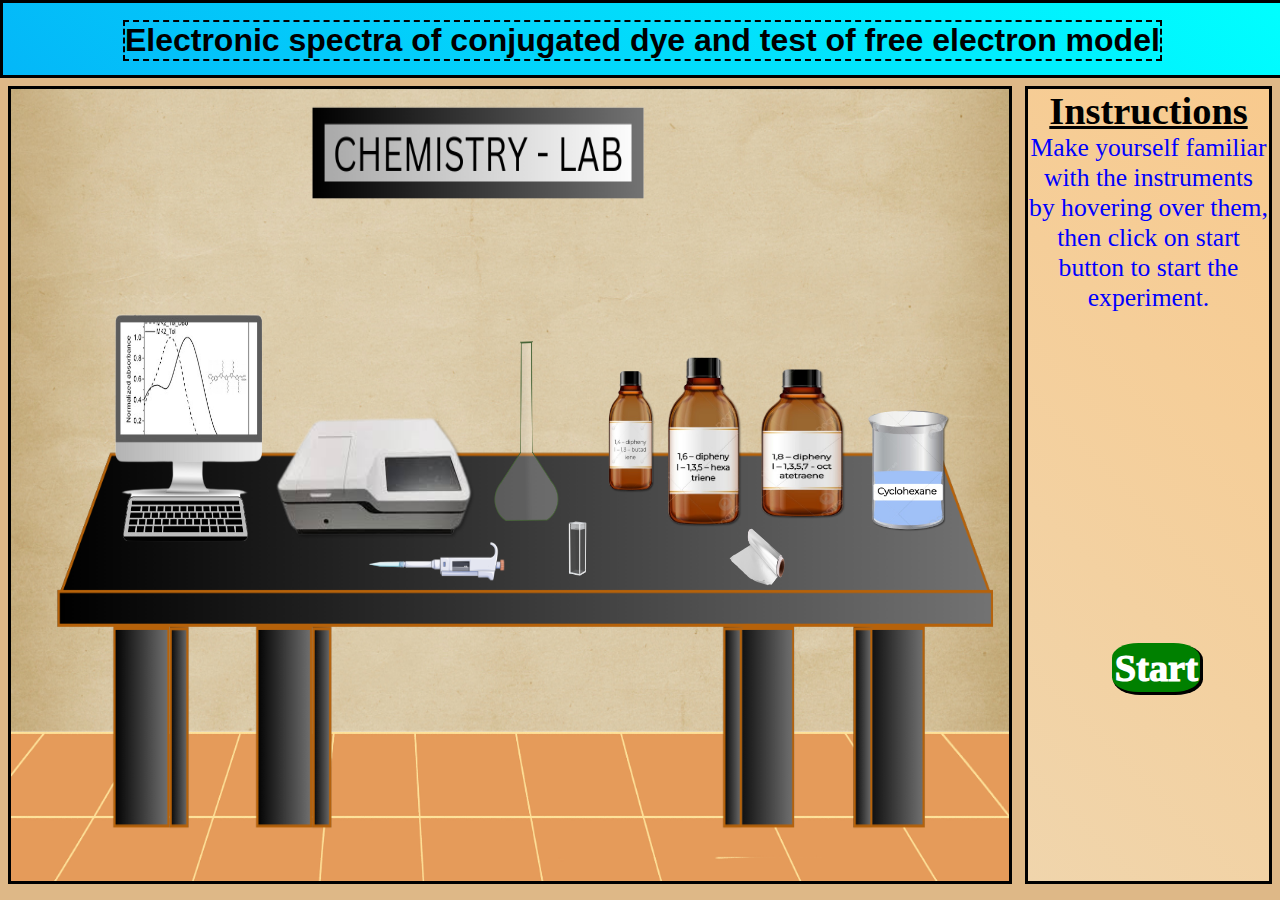
<file: index.html>
<!DOCTYPE html>
<html>
<head>
	
    <link rel="stylesheet" href="./css/main.css">
</head>
<body>
	<div class="main">
		<div class="header">
			<h1>
				Electronic spectra of conjugated dye and test of free electron model
			</h1>
		</div>
		<div class="footer">
			<div class="simulate" id="simulator">
				<img id="lab" src="./images/lab.png" alt="images">
			</div>
			<div id="work">
				<div id="pc" class="pc">
					<img id="pcimage" class="pcimage" src="./images/PC.png" alt="pc">
					<h1 id="h1pc" class="hovpc">Computer Screen</h1>
				</div>
				<div id="spectrometer">
					<img id="spectoimg" src="./images/specto-off.png" alt="spectrophotometer">
					<h1 id="hovspecto">UV-Vis Spectrophotometer</h1> 
				</div>
				<div id="pippete">
					<img class="pippeteimg" src="./images/micro pippete.png" alt="PIPPETE">
					<h1 id="hovpippete">Micro-Pippete</h1>
				</div> 
				<div id="conicalflask">
					<img class="flaskimg" src="./images/Conical flask.png" alt="conicalflask">
					<h1 id="hovflask">Conicalflask</h1>
				</div>
				<div id="cuvette">
					<img class="cuvetteimg" src="./images/cuvette-1.png" alt="cuvette">
					<h1 id="hovcuvette">Cuvette</h1>
				</div>
				<div id="box1">
					<img class="box1img" src="./images/1,4diphenyl.png" alt="box1">
					<h1 id="hovbox1">1,4–diphenyl–1,3butadiene</h1>
				</div>
				<div id="box2">
					<img class="box2img" src="./images/1,6-diphenyl.png" alt="box2">
					<h1 id="hovbox2">1,6–diphenyl–1,3,5hexatriene</h1>
				</div>
				<div id="box3">
					<img class="box3img" src="./images/1,8-diphenyl.png" alt="box3">
					<h1 id="hovbox3">1,8–diphenyl–1,3,5,7octatetraene</h1>
				</div>
				<div id="box4">
					<img class="box4img" src="./images/Cyclohexane.png" alt="box4">
					<h1 id="hovbox4">Cyclohexane</h1>
				</div>
				<div id="alfoil">
					<img class="alfoilimg" src="./images/alluminium foil.png" alt="alfoil">
					<h1 id="hovalfoil">Aluminium-foil</h1>
				</div>
			</div>
			<div id="message">
				<h1 id="ins">Instructions</h1>
				<h1 id="text">
					Make yourself familiar with the instruments by hovering over them, then click on start button to start the experiment.
				</h1>	
				<button id="start"><a href="step.html">Start</a></button>		
			</div>
		</div>
		
	</div>
	
    <script src="./js/main.js"></script>
</body>
</html>
</file>
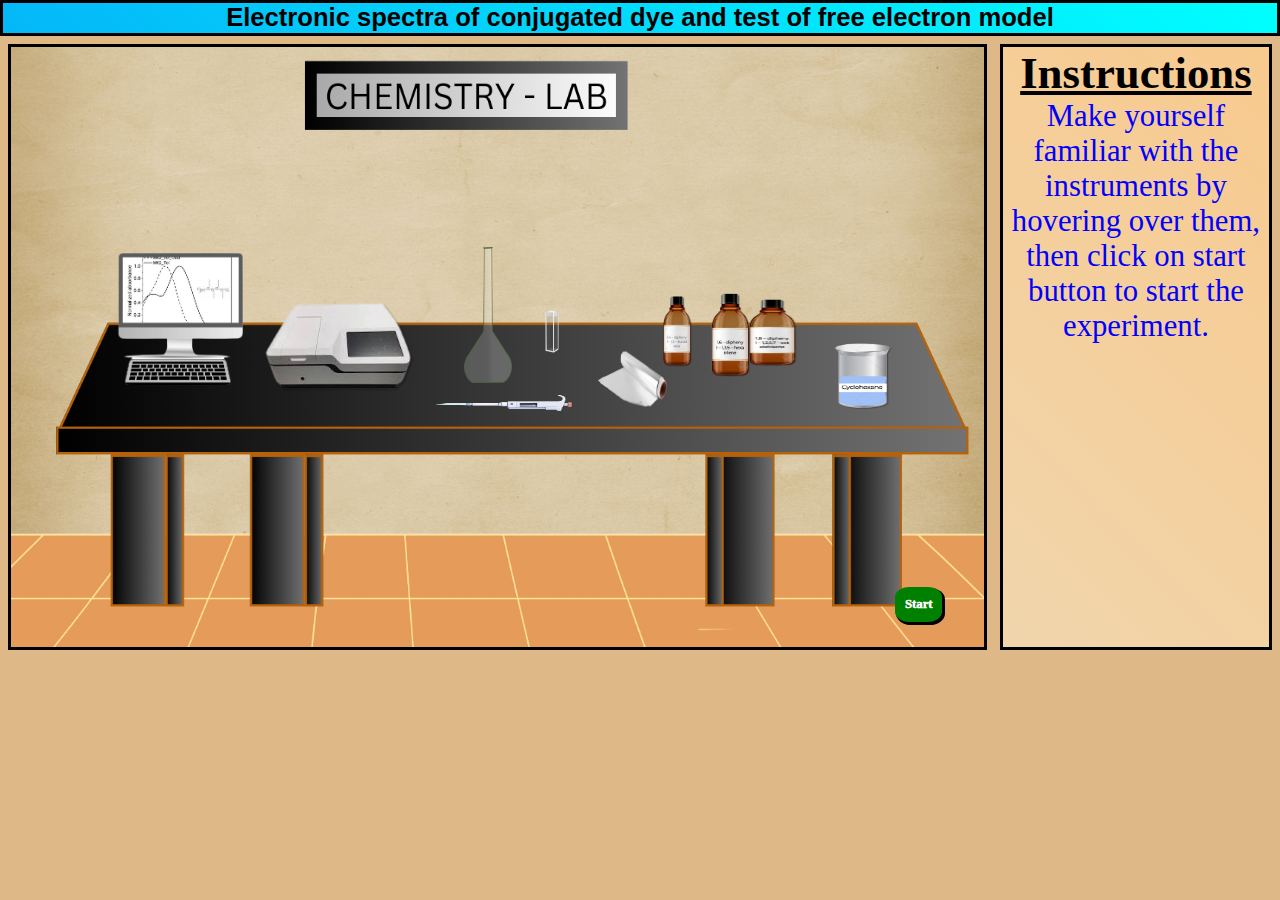
<file: experiment/simulation/index.html>
<!DOCTYPE html>
<html>
<head>
	
    <link rel="stylesheet" href="./css/main.css">
</head>
<body>
	<div class="main">
		<div class="header">
			<h1>
				Electronic spectra of conjugated dye and test of free electron model
			</h1>
		</div>
		<div class="footer">
			<div class="simulate" id="simulator">
				<img id="lab" src="./images/lab.png" alt="images">
			</div>
			<div id="work">
				<div id="pc" class="pc">
					<img id="pcimage" class="pcimage" src="./images/PC.png" alt="pc">
					<h1 id="h1pc" class="hovpc">Computer Screen</h1>
				</div>
				<div id="spectrometer">
					<img id="spectoimg" src="./images/specto-off.png" alt="spectrophotometer">
					<h1 id="hovspecto">UV-Vis Spectrophotometer</h1> 
				</div>
				<div id="pippete">
					<img class="pippeteimg" src="./images/micro pippete.png" alt="PIPPETE">
					<h1 id="hovpippete">Micro-Pippete</h1>
				</div> 
				<div id="conicalflask">
					<img class="flaskimg" src="./images/Conical flask.png" alt="conicalflask">
					<h1 id="hovflask">Conicalflask</h1>
				</div>
				<div id="cuvette">
					<img class="cuvetteimg" src="./images/cuvette-1.png" alt="cuvette">
					<h1 id="hovcuvette">Cuvette</h1>
				</div>
				<div id="box1">
					<img class="box1img" src="./images/1,4diphenyl.png" alt="box1">
					<h1 id="hovbox1">1,4–diphenyl–1,3butadiene</h1>
				</div>
				<div id="box2">
					<img class="box2img" src="./images/1,6-diphenyl.png" alt="box2">
					<h1 id="hovbox2">1,6–diphenyl–1,3,5hexatriene</h1>
				</div>
				<div id="box3">
					<img class="box3img" src="./images/1,8-diphenyl.png" alt="box3">
					<h1 id="hovbox3">1,8–diphenyl–1,3,5,7octatetraene</h1>
				</div>
				<div id="box4">
					<img class="box4img" src="./images/Cyclohexane.png" alt="box4">
					<h1 id="hovbox4">Cyclohexane</h1>
				</div>
				<div id="alfoil">
					<img class="alfoilimg" src="./images/alluminium foil.png" alt="alfoil">
					<h1 id="hovalfoil">Aluminium-foil</h1>
				</div>
				<button id="start"><a href="step.html">Start</a></button>
			</div>
			<div id="message">
				<h1 id="ins">Instructions</h1>
				<h1 id="text">
					Make yourself familiar with the instruments by hovering over them, then click on start button to start the experiment.
				</h1>			
			</div>
		</div>
		
	</div>
	
    <script src="./js/main.js"></script>
</body>
</html>
</file>
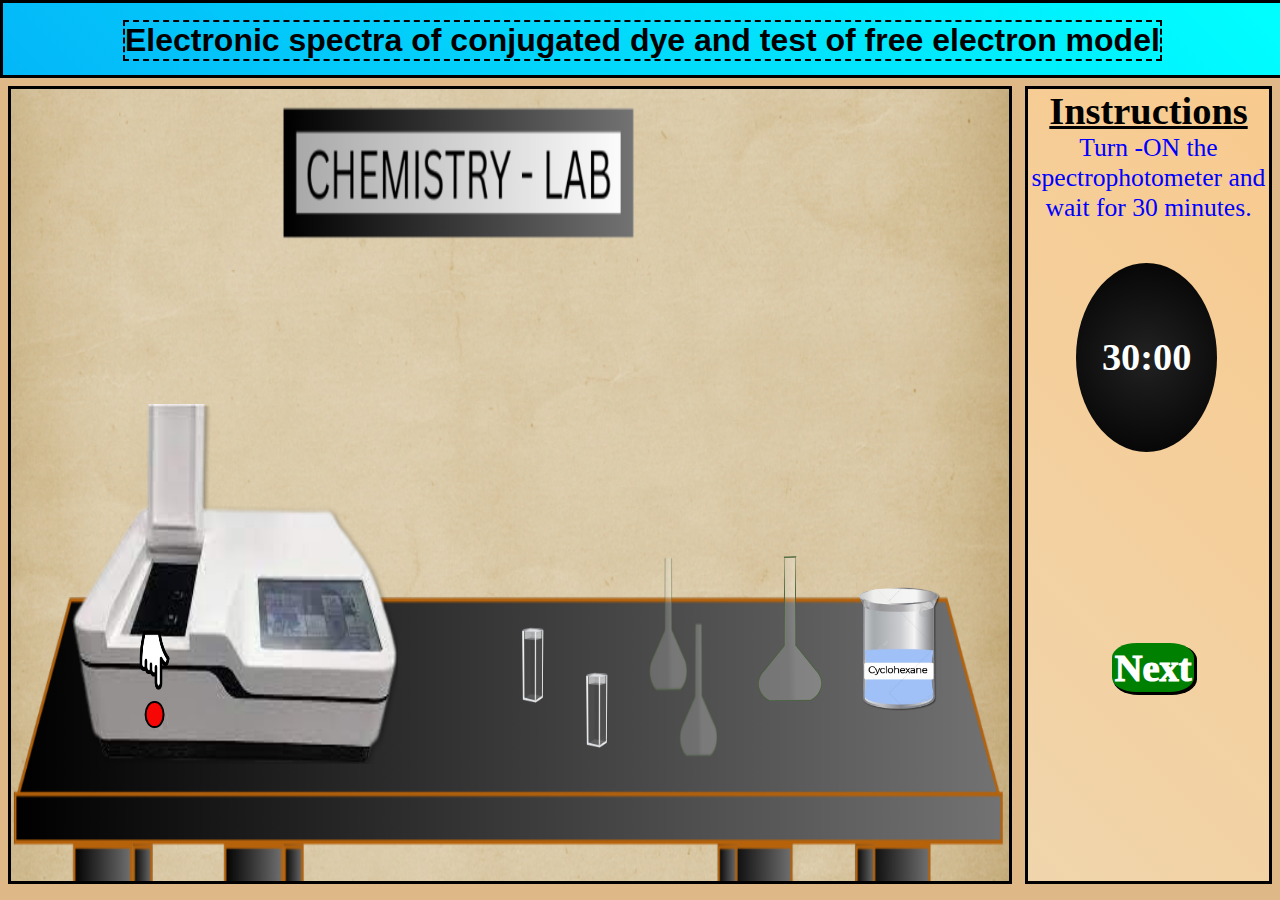
<file: step.html>
<!DOCTYPE html>
<html lang="en">
<head>
    <link rel="stylesheet" href="./css/main.css">
</head>
<body>
    <div class="main">
		<div class="header">
			<h1>
				Electronic spectra of conjugated dye and test of free electron model
			</h1>
		</div>
		<div class="footer">
			<div class="simulate" id="simulator">
				<img id="lab" src="./images/lab2.png" alt="images">
			</div>
			<div id="work">	
									
						<img id="a1" class="machine" src="./images/specto-on.png" alt="machine" onclick="changeImage()">
						<img id="ph" src="./images/hand.png" alt="hand">
						<input type="radio" id="powbtn" class="radio" onclick="timer()" >
						<img id="a2" class="solvent" src="./images/Cyclohexane.png" alt="solvent" onclick="pourSolvent()" title="beaker">
						<!-- Bottle Image -->
						<img id="a3" src="./images/Conical flask.png" class="conicalflask" onclick="pourWater()" title="triene">
						<!-- Bowl -->
						<div id="a4" class="cuvette"  onclick="pourBottle()">
							<div id="a5" class="water-fill" ></div>
							<img id="a6" class="cuvetteimage" src="./images/cuvette-1.png" alt="abc" title="solution">
						</div>
						<div id="a8" class="refrence" onclick="pourBottle2()">
							<div id="a9" class="solvent-fill"></div>
							<img id="a7" class="cuvetteimage" src="./images/cuvette-1.png" alt="image" title="refrence">
						</div>	
			</div>
			<div id="message">
				<h1 id="ins">Instructions</h1>
				<h1 id="text" class="step1">
					Turn -ON the spectrophotometer and wait for 30 minutes.
				</h1>
				<div class="timer-container" id="timer-container">
					<svg class="progress-ring" width="220" height="220" viewBox="0 0 100 100">
						<circle class="background-ring" cx="50" cy="50" r="45" />
						<circle class="progress" cx="50" cy="50" r="45" stroke-dasharray="283" stroke-dashoffset="283" />
					</svg>
					<div id="timer">30:00</div>
				</div>
				<button id="start"><a href="graph.html">Next</a></button>
			</div>
		</div>
		
	</div>

	<script src="./js/main.js"></script>
</body>
</html>
</file>
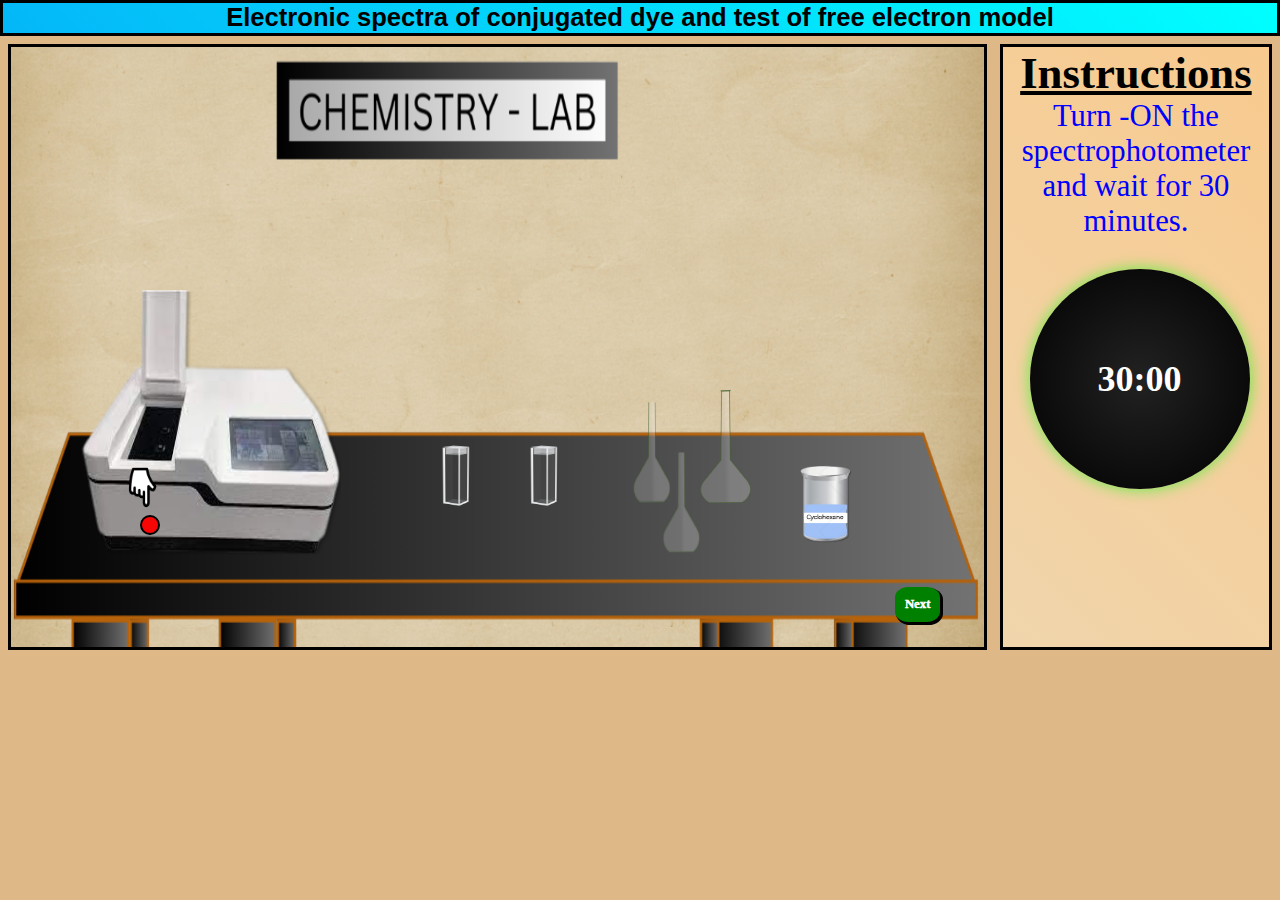
<file: experiment/simulation/step.html>
<!DOCTYPE html>
<html lang="en">
<head>
    <meta charset="UTF-8">
    <meta name="viewport" content="width=device-width, initial-scale=1.0">
    <title>Document</title>
    <link rel="stylesheet" href="./css/main.css">
</head>
<body>
    <div class="main">
		<div class="header">
			<h1>
				Electronic spectra of conjugated dye and test of free electron model
			</h1>
		</div>
		<div class="footer">
			<div class="simulate" id="simulator">
				<img id="lab" src="./images/lab2.png" alt="images">
			</div>
			<div id="work">	
									
						<img id="a1" class="machine" src="./images/specto-on.png" alt="machine" onclick="changeImage()">
						<img id="ph" src="./images/hand.png" alt="hand">
						<input type="radio" id="powbtn" class="radio" onclick="timer()" >
						<img id="a2" class="solvent" src="./images/Cyclohexane.png" alt="solvent" onclick="pourSolvent()" title="beaker">
						<!-- Bottle Image -->
						<img id="a3" src="./images/Conical flask.png" class="conicalflask" onclick="pourWater()" title="triene">
						<!-- Bowl -->
						<div id="a4" class="cuvette"  onclick="pourBottle()">
							<div id="a5" class="water-fill" ></div>
							<img id="a6" class="cuvetteimage" src="./images/cuvette-1.png" alt="abc" title="solution">
						</div>
						<div id="a8" class="refrence" onclick="pourBottle2()">
							<div id="a9" class="solvent-fill"></div>
							<img id="a7" class="cuvetteimage" src="./images/cuvette-1.png" alt="image" title="refrence">
						</div>
						
				<button id="start"><a href="graph.html">Next</a></button>
			</div>
			<div id="message">
				<h1 id="ins">Instructions</h1>
				<h1 id="text" class="step1">
					Turn -ON the spectrophotometer and wait for 30 minutes.
				</h1>
				<div class="timer-container" id="timer-container">
					<svg class="progress-ring" width="220" height="220" viewBox="0 0 100 100">
						<circle class="background-ring" cx="50" cy="50" r="45" />
						<circle class="progress" cx="50" cy="50" r="45" stroke-dasharray="283" stroke-dashoffset="283" />
					</svg>
					<div id="timer">30:00</div>
				</div>
			</div>
		</div>
		
	</div>

	<script src="./js/main.js"></script>
</body>
</html>
</file>
<file: css/main.css>
body{
    margin: 0;
    background-color: burlywood;
    color: black;
    overflow: hidden;
}

.footer{
    display: flex;
    flex-direction: row;
    justify-content: flex-start;
    align-items: center;
    margin: 0.9vh;
}

.header{
    background: linear-gradient(45deg, #04b7f8, aqua);
    border: 3px solid black;
    display: flex;
    justify-content: center;
    align-items: center;
    height: 8vh;
    width: 99.9vw;
}

.header h1{
    font-family: Helvetica, sans-serif;
    margin-top: 2px;
    margin-bottom: 0;
    text-align: center;
   font-size: 2.5vw ;
   border: 2px dashed black;
}

.simulate{
    width:78vw;
    height: 88vh;
    border: 3px solid black;
    position: relative;
}
#message{
    margin-left: 1%;
    flex: 1;
    background: linear-gradient(45deg, #f0d5ac , #f8ca8e);
    text-align: center;
    border: 3px solid black;
    width: 20vw;
    height: 88vh;
    position: relative;
}
#ins{
    margin: 0;
    padding: 0;
    font-size: 3vw;
    text-align: center;
    font-weight: bold;
    text-decoration: underline;
}
#text{
    margin: 0;
    font-size: 2vw;
    font-weight: 100;
    color: blue;
}

/* timer */
.timer-container {
    position: relative;
    top: 5%;
    left: 20%;
    width: 11vw;
    height: 21vh;
    display: flex;
    justify-content: center;
    align-items: center;
    font-size: 3vw;
    font-weight: bold;
    color: #fff;
    border-radius: 50%;
    background: radial-gradient(circle, #222, #000);
}
.progress-ring {
    position: absolute;
    width: 18vw;
    height: 23vh;
}
svg {
    transform: rotate(-90deg);
}
circle {
    transition: stroke-dashoffset 10s linear;
    fill: none;
}

/* simulation */
.simulate #lab{
    height: 88vh;
    width: 78vw;
    visibility: visible;
    position: absolute;
}

#work{
    width:78.9vw;
    height: 88vh;
    position:absolute;
    
}

.pc{
    position:relative;
    visibility: visible;
    margin: 0px;
    padding: 0px;
    width: 18vw;
    height: 35vh;
    transform: translate(5vw, 20vh); 
}

.pc:hover h1{
    visibility: visible;
    transition: 0.1s;
}

.pcimage{
    height: 35vh;
    width: 18vw;
    visibility: visible;
}

.pcimage:hover{
    height: 35.2vh;
    width: 18.2vw;
}

.hovpc{
    position: absolute;
    font-size: 1.5vw;
    color: black;
    background-color: white;
    visibility: hidden;
    border-width: 1px;
    border-style: solid;
    border-color: black;
    border-image: initial;
    top: 80%;
}


 #spectrometer{
    position:relative;
    margin: 0;
    padding: 0;
    height: 28vh;
    width: 17vw;
    visibility: visible;
    transform: translate(20vw, -7vh);
}

#spectrometer:hover h1{
    visibility: visible;
    transition: 0.1s;
}

#spectoimg{
    height: 28vh;
    width: 17vw;
    visibility: visible;
}

#spectoimg:hover{
    height: 28.2vh;
    width: 17.2vw;
}

#hovspecto{
    position: absolute;
    font-size: 1.5vw;
    color: black;
    background-color: white;
    visibility: hidden;
    border-width: 1px;
    border-style: solid;
    border-color: black;
    border-image: initial;
    top: 70%;
}

#pippete{
    position: relative;
    margin: 0;
    padding: 0;
    height: 3vh;
    width: 15vw;
    visibility: visible;
    transform: translate(32vw, -18vh);
}
#pippete:hover h1{
    visibility: visible;
    transition: 0.1s;
}

.pippeteimg{
    height: 15vh;
    width: 3vw;
    visibility: visible;
    transform: rotate(90deg);
}
.pippeteimg:hover{
    height: 15.1vh;
    width: 3.1vw;
}
#hovpippete{
    position: absolute;
    font-size: 1.5vw;
    color: black;
    background-color: white;
    visibility: hidden;
    border-width: 1px;
    border-style: solid;
    border-color: black;
    border-image: initial;
    transform: translate(2vw, -7vh);
}

#conicalflask{
    position: relative;
    margin: 0;
    padding: 0;
    height: 20vh;
    width: 5vw;
    visibility: visible;
    transform: translate(38vw, -38vh);
}
#conicalflask:hover h1{
    visibility: visible;
    transition: 0.1s;
}
.flaskimg{
    height: 20vh;
    width: 5vw;
    visibility: visible;
}
.flaskimg:hover{
    height: 20.1vh;
    width: 5.1vw;
}
#hovflask{
    position: absolute;
    font-size: 1.5vw;
    color: black;
    background-color: white;
    visibility: hidden;
    border-width: 1px;
    border-style: solid;
    border-color: black;
    border-image: initial;
    transform: translate(2vw, -28vh);
}

#cuvette{
    position: relative;
    margin: 0;
    padding: 0;
    height: 8vh;
    width: 5vw;
    visibility: visible;
    transform: translate(42vw, -39vh);
}
#cuvette:hover h1{
    visibility: visible;
    transition: 0.1s;
}
.cuvetteimg{
    height: 8vh;
    width: 5vw;
    visibility: visible;
}
.cuvetteimg:hover{
    height: 8.1vh;
    width: 5.1vw;
}
#hovcuvette{
    position: absolute;
    font-size: 1.5vw;
    color: black;
    background-color: white;
    visibility: hidden;
    border-width: 1px;
    border-style: solid;
    border-color: black;
    border-image: initial;
    transform: translate(2vw, -3vh);
}

#box1{
    position: relative;
    margin: 0;
    padding: 0;
    height: 20vh;
    width: 12vw;
    visibility: visible;
    transform: translate(42vw, -66vh);
}
#box1:hover h1{
    visibility: visible;
    transition: 0.1s;
}
.box1img{
    height: 20vh;
    width: 12vw;
    visibility: visible;
}
.box1img:hover{
    height: 20.1vh;
    width: 12.1vw;
}
#hovbox1{
    position: absolute;
    font-size: 1.5vw;
    color: black;
    background-color: white;
    visibility: hidden;
    border-width: 1px;
    border-style: solid;
    border-color: black;
    border-image: initial;
    transform: translate(2vw, -28vh);
}

#box2{
    position: relative;
    margin: 0;
    padding: 0;
    height: 20vh;
    width: 12vw;
    visibility: visible;
    transform: translate(48vw, -85vh);
}
#box2:hover h1{
    visibility: visible;
    transition: 0.1s;
}
.box2img{
    height: 20vh;
    width: 12vw;
    visibility: visible;
}
.box2img:hover{
    height: 20.1vh;
    width: 12.1vw;
}
#hovbox2{
    position: absolute;
    font-size: 1.5vw;
    color: black;
    background-color: white;
    visibility: hidden;
    border-width: 1px;
    border-style: solid;
    border-color: black;
    border-image: initial;
    transform: translate(2vw, -29vh);
}

#box3{
    position: relative;
    margin: 0;
    padding: 0;
    height: 18vh;
    width: 10vw;
    visibility: visible;
    transform: translate(57vw, -104vh);
}
#box3:hover h1{
    visibility: visible;
    transition: 0.1s;
}
.box3img{
    height: 18vh;
    width: 10vw;
    visibility: visible;
}
.box3img:hover{
    height: 18.1vh;
    width: 10.1vw;
}
#hovbox3{
    position: absolute;
    font-size: 1.5vw;
    color: black;
    background-color: white;
    visibility: hidden;
    border-width: 1px;
    border-style: solid;
    border-color: black;
    border-image: initial;
    transform: translate(2vw, -26vh);
}

#box4{
    position: relative;
    margin: 0;
    padding: 0;
    height: 18vh;
    width: 10vw;
    visibility: visible;
    transform: translate(65vw, -118vh);
}
#box4:hover h1{
    visibility: visible;
    transition: 0.1s;
}
.box4img{
    height: 18vh;
    width: 10vw;
    visibility: visible;
}
.box4img:hover{
    height: 18.1vh;
    width: 10.1vw;
}
#hovbox4{
    position: absolute;
    font-size: 1.5vw;
    color: black;
    background-color: white;
    visibility: hidden;
    border-width: 1px;
    border-style: solid;
    border-color: black;
    border-image: initial;
    transform: translate(2vw, -25vh);
}


#alfoil{
    position: relative;
    margin: 0;
    padding: 0;
    height: 10vh;
    width: 5vw;
    visibility: visible;
    transform: translate(56vw, -123vh);
}
#alfoil:hover h1{
    visibility: visible;
    transition: 0.1s;
}
.alfoilimg{
    height: 10vh;
    width: 5vw;
    visibility: visible;
}
.alfoilimg:hover{
    height: 10.1vh;
    width: 5.1vw;
}
#hovalfoil{
    position: absolute;
    font-size: 1.5vw;
    color: black;
    background-color: white;
    visibility: hidden;
    border-width: 1px;
    border-style: solid;
    border-color: black;
    border-image: initial;
    
}

#start{
    position: absolute;
    border-radius: 30%;
    font-size: 3vw;
    left: 35%;
    top: 70%;
    border: none;
    color: white;
    background-color: green;
    box-shadow: 2px 2px 0px 1px black;
    font-weight: 1000;
    font-family: 'Times New Roman', Times, serif;
    padding: 1%;
}

#start a{
    text-decoration: none;
    color: white;
}

/* steps */
#ph {
    position: absolute;
    height: 8vh;
    width: 5vw;
    transition: all;
    transition-duration: 1s;
    animation: blink 1s;
    animation-iteration-count: infinite;
    visibility: visible;
    rotate: 180deg;
    transform: translate(17vw,-59.4vh);
}

@keyframes blink {
    0% {
      opacity: 1;
    }
    50% {
      opacity: 0;
    }
    100% {
      opacity: 1;
    }
  }

.machine{
    width: 25.5vw;
    height: 40vh;
    transform: translate(5vw, 35vh);
}

.conicalflask {
    width: 5vw;
    transform: translate(20vw, 28vh);
    transition: all 2s ease-in-out;
    transform-origin: top right;
}

.cuvette {
    position:absolute;
    width: 6vw;
    height: 11vh;
    transition: all 2s ease-in-out;
    transform: translate(38vw, 18vh);
}
#a6{
    width: 6vw;
    height: 11vh;
    position: absolute;
    overflow: hidden;
    top: 0;
    transition: all 2s ease-in-out;
}

.solvent{
    width: 10vw;
    transform: translate(36vw, 32vh);
    transition: all 2s ease-in-out;
    transform-origin: top right;
}

.refrence{
    position:absolute;
    width: 6vw;
    height: 11vh;
    transition: all 2s ease-in-out;
    transform: translate(10vw, 5vh);
}

#a7{
    width: 6vw;
    height: 11vh;
    position: absolute;
    overflow: hidden;
    transition: all 2s ease-in-out;
    transform: translate(33vw, 18vh);
}

.solvent-fill{
    width: 1.4vw;
    height: 0;
    background: lightblue;
    position: absolute;
    top: 21.4vh;
    left: 35.3vw;
    transition: height 2s ease-in-out;
}

.water-fill {
    width: 1.4vw;
    height: 0vh;
    background: rgb(173, 230, 179);
    position: absolute;
    bottom: 1.5vh;
    left: 2.3vw;
    transition: height 2s ease-in-out;
}

input[type="radio"] {
    appearance: none;
    width: 1.5vw;
    height: 3vh;
    border: 2px solid black;
    border-radius: 50%;
    outline: none;
    background-color: rgb(247, 6, 6);
    cursor: pointer;
}
input[type="radio"]:checked {
    background-color: rgb(9, 187, 57);
}
.radio{
    transform: translate(-15.5vw, 31vh);
}

/* Graph */

.card{
    position: absolute;
    width: 40vw;
    height: 41.5vh;
    background-color: white;
    border: 2px solid black ;
    left: 28.5%;
    bottom: 34%;
}
#mychart{
    height: 100%;
    width: 100%;
}
.button{
    margin: 0;
    padding: 0;
    position:absolute;
    width: 40vw;
    height: 7vh;
    left: 28.5%;
    top: 66.5%;
    background-color: #ffffff;
    border: 2px solid black;
}
.auto{
    font-size: 1vw;
    margin-left: 4%;
    margin-top: 2%;
    box-shadow: 1.5px 1.5px 0px 1px black;
}
.inbox{
    width: 16vw;
    height: 50vh;
    transform: translate(5.5vw, 16vh);
    background-color: #ffffff;
    border: 2px solid black;
    text-align: center;
}
marquee{
    color: red;
    font-size: larger;
    height: 5%;
    background-color: bisque;
}
</file>
<file: experiment/simulation/css/main.css>
body{
    margin: 0;
    background-color: burlywood;
    color: black;
    overflow: hidden;
}

.footer{
    display: flex;
    flex-direction: row;
    justify-content: flex-start;
    align-items: center;
    margin: 0.5rem;
}

.header{
    background: linear-gradient(45deg, #04b7f8, aqua);
    /* background-color: aqua; */
    border: 3px solid black;
    height: 30px;
}

.header h1{
    font-family: Helvetica, sans-serif;
    margin-top: 0;
    text-align: center;
   font-size: 2vw;
}

.simulate{
    width:77%;
    height: 37.5rem;
    border: 3px solid black;
    position: relative;
}
#message{
    margin-left: 1%;
    flex: 1;
    background: linear-gradient(45deg, #f0d5ac , #f8ca8e);
    /* background-color:blanchedalmond; */
    text-align: center;
    border: 3px solid black;
    width: 12.5rem;
    height: 37.5rem;
    position: relative;
}
#ins{
    margin: 0;
    padding: 0;
    font-size: 3.5vw;
    text-align: center;
    font-weight: bold;
    text-decoration: underline;
}
#text{
    margin: 0;
    font-size: 2.4vw;
    font-weight: 100;
    color: blue;
}

/* timer */
.timer-container {
    position: relative;
    top: 5%;
    left: 10%;
    width: 220px;
    height: 220px;
    display: flex;
    justify-content: center;
    align-items: center;
    font-size: 36px;
    font-weight: bold;
    color: #fff;
    border-radius: 50%;
    background: radial-gradient(circle, #222, #000);
    box-shadow: 0 0 15px rgba(0, 255, 0, 0.6);
}
.progress-ring {
    position: absolute;
    width: 100%;
    height: 100%;
}
svg {
    transform: rotate(-90deg);
}
circle {
    transition: stroke-dashoffset 10s linear;
    fill: none;
}
.background-ring {
    stroke: #444;
}
.progress-ring circle {
    stroke: #00ff00;
    stroke-dasharray: 283;
    stroke-dashoffset: 283;
}

/* simulation */
.simulate #lab{
    height: 100%;
    width: 100%;
    visibility: visible;
    position: absolute;
}

#work{
    width:77%;
    height: 37.5rem;
    position:absolute;
    
}

.pc{
    position:relative;
    visibility: visible;
    margin: 0px;
    padding: 0px;
    width: 12.2em;
    height: 11.5em;
    transform: translate(4.6em, 11.2em);
}

.pc:hover h1{
    visibility: visible;
    transition: 0.1s;
}

.pcimage{
    height: 11.5em;
    width: 12.2em;
    visibility: visible;
}

.pcimage:hover{
    height: 11.6em;
    width: 12.3em;
}

.hovpc{
    position: absolute;
    font-size: 1.5vw;
    color: black;
    background-color: white;
    visibility: hidden;
    border-width: 1px;
    border-style: solid;
    border-color: black;
    border-image: initial;
    top: 80%;
}


 #spectrometer{
    position:relative;
    margin: 0;
    padding: 0;
    height: 11.5em;
    width: 10.2em;
    visibility: visible;
    transform: translate(15.5em, 1em);
}

#spectrometer:hover h1{
    visibility: visible;
    transition: 0.1s;
}

#spectoimg{
    height: 11.5em;
    width: 10.2em;
    visibility: visible;
}

#spectoimg:hover{
    height: 11.6em;
    width: 10.3em;
}

#hovspecto{
    position: absolute;
    font-size: 1.5vw;
    color: black;
    background-color: white;
    visibility: hidden;
    border-width: 1px;
    border-style: solid;
    border-color: black;
    border-image: initial;
    top: 70%;
}

#pippete{
    position: relative;
    margin: 0;
    padding: 0;
    height: 5.5em;
    width: 8.2em;
    visibility: visible;
    transform: translate(30.5em, -5em);
}
#pippete:hover h1{
    visibility: visible;
    transition: 0.1s;
}

.pippeteimg{
    height: 8.5rem;
    width: 1rem;
    visibility: visible;
    transform: rotate(90deg);
}
.pippeteimg:hover{
    height: 8.6rem;
    width: 1.1rem;
}
#hovpippete{
    position: absolute;
    font-size: 1.5vw;
    color: black;
    background-color: white;
    visibility: hidden;
    border-width: 1px;
    border-style: solid;
    border-color: black;
    border-image: initial;
    transform: translate(1.5em, -4em);
}

#conicalflask{
    position: relative;
    margin: 0;
    padding: 0;
    height: 5.5em;
    width: 8.2em;
    visibility: visible;
    transform: translate(28.5em, -16em);
}
#conicalflask:hover h1{
    visibility: visible;
    transition: 0.1s;
}
.flaskimg{
    height: 8.5rem;
    width: 3rem;
    visibility: visible;
}
.flaskimg:hover{
    height: 8.6rem;
    width: 3.1rem;
}
#hovflask{
    position: absolute;
    font-size: 1.5vw;
    color: black;
    background-color: white;
    visibility: hidden;
    border-width: 1px;
    border-style: solid;
    border-color: black;
    border-image: initial;
    transform: translate(1.5em, -10em);
}

#cuvette{
    position: relative;
    margin: 0;
    padding: 0;
    height: 6.5em;
    width: 4.2em;
    visibility: visible;
    transform: translate(32.5em, -18em);
}
#cuvette:hover h1{
    visibility: visible;
    transition: 0.1s;
}
.cuvetteimg{
    height: 3.5rem;
    width: 3rem;
    visibility: visible;
}
.cuvetteimg:hover{
    height: 3.6rem;
    width: 3.1rem;
}
#hovcuvette{
    position: absolute;
    font-size: 1.5vw;
    color: black;
    background-color: white;
    visibility: hidden;
    border-width: 1px;
    border-style: solid;
    border-color: black;
    border-image: initial;
    transform: translate(1.5em, -5em);
}

#box1{
    position: relative;
    margin: 0;
    padding: 0;
    height: 5.5em;
    width: 5.2em;
    visibility: visible;
    transform: translate(38.5em, -26em);
}
#box1:hover h1{
    visibility: visible;
    transition: 0.1s;
}
.box1img{
    height: 6.5rem;
    width: 6rem;
    visibility: visible;
}
.box1img:hover{
    height: 6.6rem;
    width: 6.1rem;
}
#hovbox1{
    position: absolute;
    font-size: 1.5vw;
    color: black;
    background-color: white;
    visibility: hidden;
    border-width: 1px;
    border-style: solid;
    border-color: black;
    border-image: initial;
    transform: translate(1.5em, -10em);
}

#box2{
    position: relative;
    margin: 0;
    padding: 0;
    height: 5.5em;
    width: 5.2em;
    visibility: visible;
    transform: translate(42.5em, -30.8em);
}
#box2:hover h1{
    visibility: visible;
    transition: 0.1s;
}
.box2img{
    height: 5.5rem;
    width: 5rem;
    visibility: visible;
}
.box2img:hover{
    height: 5.6rem;
    width: 5.1rem;
}
#hovbox2{
    position: absolute;
    font-size: 1.5vw;
    color: black;
    background-color: white;
    visibility: hidden;
    border-width: 1px;
    border-style: solid;
    border-color: black;
    border-image: initial;
    transform: translate(1.5em, -10em);
}

#box3{
    position: relative;
    margin: 0;
    padding: 0;
    height: 5.5em;
    width: 4.2em;
    visibility: visible;
    transform: translate(45.5em, -36em);
}
#box3:hover h1{
    visibility: visible;
    transition: 0.1s;
}
.box3img{
    height: 4.5rem;
    width: 4.5rem;
    visibility: visible;
}
.box3img:hover{
    height: 4.6rem;
    width: 4.6rem;
}
#hovbox3{
    position: absolute;
    font-size: 1.5vw;
    color: black;
    background-color: white;
    visibility: hidden;
    border-width: 1px;
    border-style: solid;
    border-color: black;
    border-image: initial;
    transform: translate(1.5em, -10em);
}

#box4{
    position: relative;
    margin: 0;
    padding: 0;
    height: 7.5em;
    width: 6.2em;
    visibility: visible;
    transform: translate(50.5em, -39em);
}
#box4:hover h1{
    visibility: visible;
    transition: 0.1s;
}
.box4img{
    height: 5.5rem;
    width: 5.5rem;
    visibility: visible;
}
.box4img:hover{
    height: 5.6rem;
    width: 5.6rem;
}
#hovbox4{
    position: absolute;
    font-size: 1.5vw;
    color: black;
    background-color: white;
    visibility: hidden;
    border-width: 1px;
    border-style: solid;
    border-color: black;
    border-image: initial;
    transform: translate(1.5em, -10em);
}


#alfoil{
    position: relative;
    margin: 0;
    padding: 0;
    height: 5.5em;
    width: 5.2em;
    visibility: visible;
    transform: translate(36.5rem, -46.5rem);
}
#alfoil:hover h1{
    visibility: visible;
    transition: 0.1s;
}
.alfoilimg{
    height: 5.5rem;
    width: 5rem;
    visibility: visible;
}
.alfoilimg:hover{
    height: 5.6rem;
    width: 5.1rem;
}
#hovalfoil{
    position: absolute;
    font-size: 1.5vw;
    color: black;
    background-color: white;
    visibility: hidden;
    border-width: 1px;
    border-style: solid;
    border-color: black;
    border-image: initial;
    
}

#start{
    position: absolute;
    border-radius: 30%;
    font-size: 1vw;
    left: 90%;
    top: 90%;
    border: none;
    color: white;
    background-color: green;
    box-shadow: 2px 2px 0px 1px black;
    font-weight: 1000;
    font-family: 'Times New Roman', Times, serif;
    padding: 1%;
}

#start a{
    text-decoration: none;
    color: white;
}

/* steps */
#ph {
    position: absolute;
    height: 8%;
    width: 6%;
    transition: all;
    transition-duration: 1s;
    animation: blink 1s;
    animation-iteration-count: infinite;
    visibility: visible;
    rotate: 180deg;
    transform: translate(10rem,-26rem);
}

@keyframes blink {
    0% {
      opacity: 1;
    }
    50% {
      opacity: 0;
    }
    100% {
      opacity: 1;
    }
  }

.machine{
    width: 16.2em;
    height: 16.5em;
    transform: translate(4.6em, 15.2em);
}

.conicalflask {
    width: 50px;
    transform: translate(19.6rem, 12rem);
    transition: all 2s ease-in-out;
    transform-origin: top right;
}

.cuvette {
    position:absolute;
    width: 6rem;
    height: 6rem;
    transition: all 2s ease-in-out;
    transform: translate(30.5rem, 6.5rem);
}
#a6{
    width: 6rem;
    height: 5rem;
    position: absolute;
    overflow: hidden;
    top: 1rem;
    transition: all 2s ease-in-out;
}

.solvent{
    width: 80px;
    transform: translate(30rem, 15.5rem);
    transition: all 2s ease-in-out;
    transform-origin: top right;
}

.refrence{
    position:absolute;
    width: 6rem;
    height: 6rem;
    transition: all 2s ease-in-out;
    /* transform: translate(25rem, 7.5rem); */
}

#a7{
    width: 6rem;
    height: 5rem;
    position: absolute;
    overflow: hidden;
    transition: all 2s ease-in-out;
    transform: translate(25rem, 7.5rem);
}

.solvent-fill{
    width: 20%;
    height: 0;
    background: lightblue;
    position: absolute;
    top: 8.5rem;
    left: 27.4rem;
    transition: height 2s ease-in-out;
}


/* Water in the cuvette */
.water-fill {
    width: 20%;
    height: 0;
    background: rgb(173, 230, 179);
    position: absolute;
    bottom: 0.7rem;
    left: 2.4rem;
    transition: height 2s ease-in-out;
}

input[type="radio"] {
    appearance: none;
    width: 20px;
    height: 20px;
    border: 2px solid black;
    border-radius: 50%;
    outline: none;
    background-color: rgb(247, 6, 6);
    cursor: pointer;
}
input[type="radio"]:checked {
    background-color: rgb(9, 187, 57);
}
.radio{
    transform: translate(-8.5rem, 14rem);
}

/* Graph */

.card{
    position: absolute;
    width: 51%;
    height: 46%;
    background-color: white;
    border: 2px solid black ;
    left: 28.5%;
    bottom: 34%;
}
#mychart{
    height: 100%;
    width: 100%;
}
.button{
    margin: 0;
    padding: 0;
    position:absolute;
    width: 51%;
    height: 8%;
    left: 28.5%;
    top: 66.5%;
    background-color: #ffffff;
    border: 2px solid black;
}
.auto{
    margin-left: 4%;
    margin-top: 2%;
    box-shadow: 1.5px 1.5px 0px 1px black;
}
.inbox{
    width: 21%;
    height: 55%;
    transform: translate(4.2rem, 7.3rem);
    background-color: #ffffff;
    border: 2px solid black;
    text-align: center;
}
marquee{
    color: red;
    font-size: larger;
    height: 5%;
    background-color: bisque;
}
</file>
